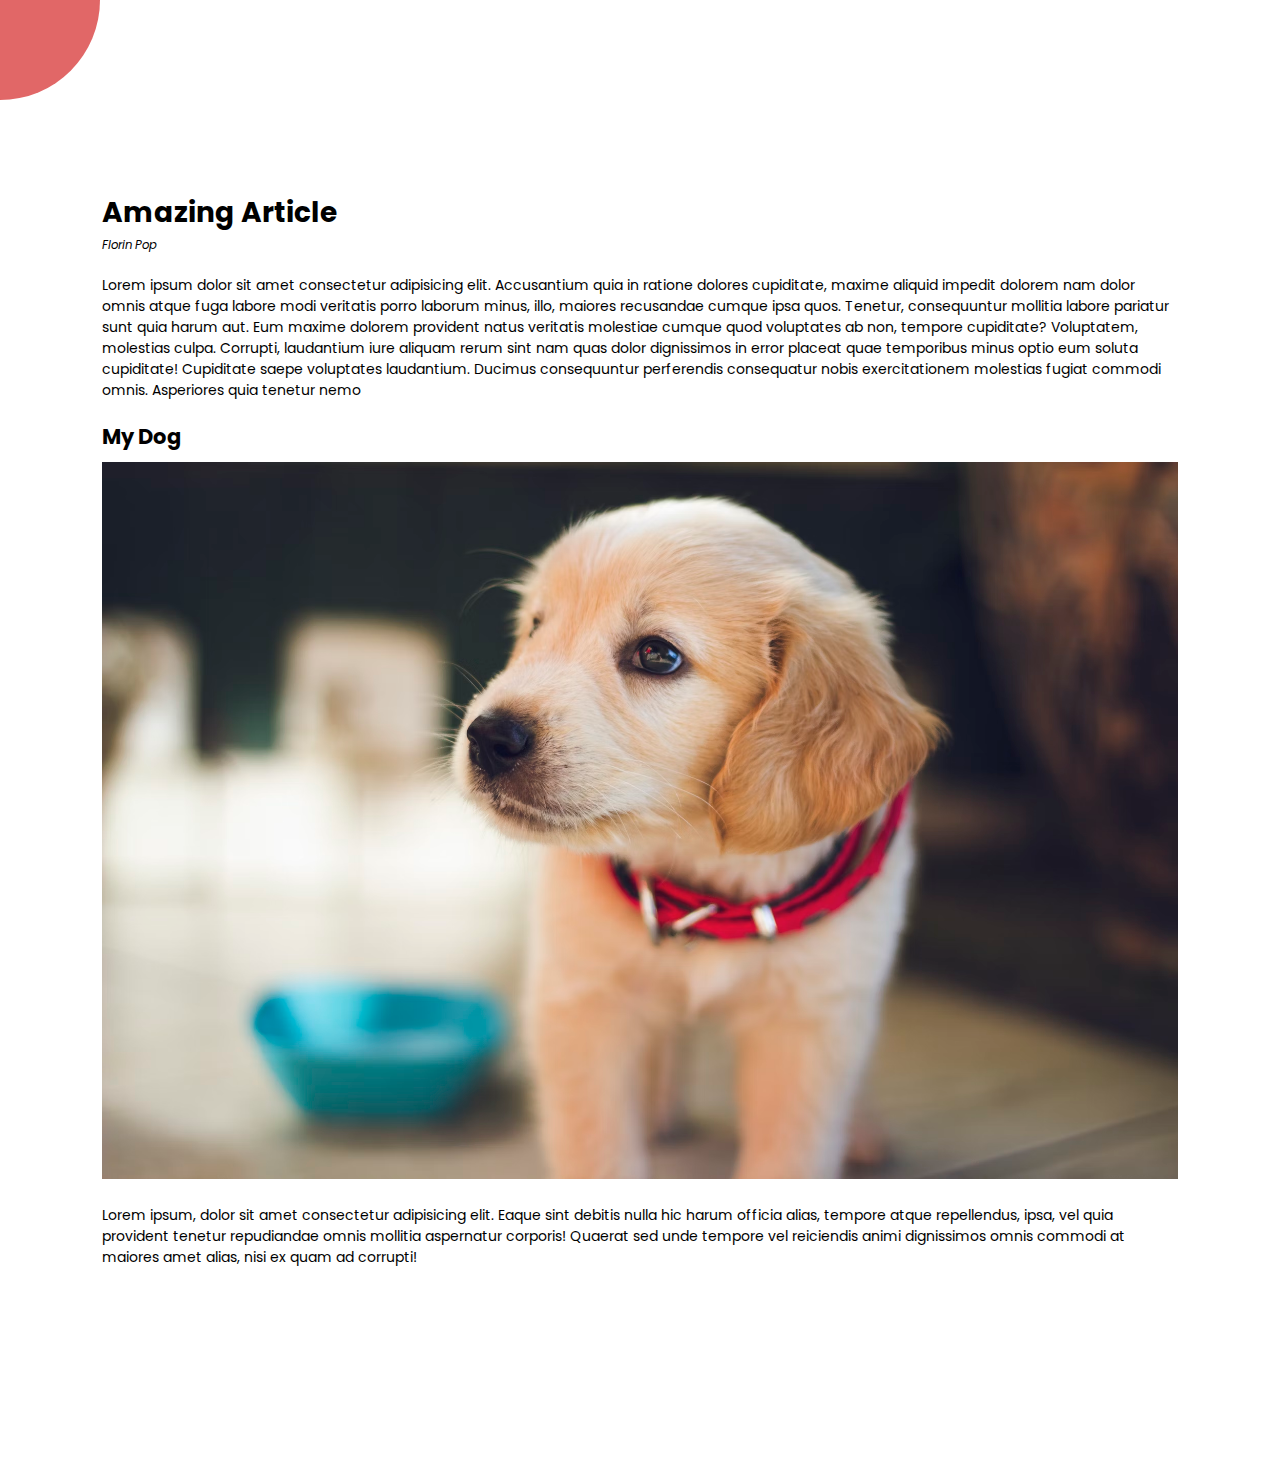
<file: Day3-Rotating Navigation Animation/index.html>
<!DOCTYPE html>
<html lang="en">
<head>
    <meta charset="UTF-8">
    <meta name="viewport" content="width=device-width, initial-scale=1.0">
    <title>Rotating Navigation Animation</title>
    <link rel="stylesheet" href="./public/css/styles.css">
    <link rel="stylesheet" href="https://cdnjs.cloudflare.com/ajax/libs/font-awesome/6.5.1/css/all.min.css" integrity="sha512-DTOQO9RWCH3ppGqcWaEA1BIZOC6xxalwEsw9c2QQeAIftl+Vegovlnee1c9QX4TctnWMn13TZye+giMm8e2LwA==" crossorigin="anonymous" referrerpolicy="no-referrer" />
</head>
<body>
    <div class="corner">
        <div class="circle ">
            <i class="fa-solid fa-bars" id = "bars"></i>
            <i class="fa-solid fa-times" id = "times"></i>
        </div>
    </div>
    <div class="container">        
        <div class="content">
            <h1>Amazing Article</h1>
            <small>Florin Pop</small>
            <p>Lorem ipsum dolor sit amet consectetur adipisicing elit. Accusantium quia in ratione dolores cupiditate, maxime aliquid impedit dolorem nam dolor omnis atque fuga labore modi veritatis porro laborum minus, illo, maiores recusandae cumque ipsa quos. Tenetur, consequuntur mollitia labore pariatur sunt quia harum aut. Eum maxime dolorem provident natus veritatis molestiae cumque quod voluptates ab non, tempore cupiditate? Voluptatem, molestias culpa. Corrupti, laudantium iure aliquam rerum sint nam quas dolor dignissimos in error placeat quae temporibus minus optio eum soluta cupiditate! Cupiditate saepe voluptates laudantium. Ducimus consequuntur perferendis consequatur nobis exercitationem molestias fugiat commodi omnis. Asperiores quia tenetur nemo</p>
            <h2>My Dog</h2>
            <img src="./public/assets/images/dog_img.jpg" alt="">
            <p>Lorem ipsum, dolor sit amet consectetur adipisicing elit. Eaque sint debitis nulla hic harum officia alias, tempore atque repellendus, ipsa, vel quia provident tenetur repudiandae omnis mollitia aspernatur corporis! Quaerat sed unde tempore vel reiciendis animi dignissimos omnis commodi at maiores amet alias, nisi ex quam ad corrupti!</p>
        </div>        
    </div>
    <div class="nav-menu">
        <nav>
            <ul>
                <li><i class="fa fa-home" aria-hidden="true"></i>Home</li>
                <li><i class="fa fa-user" aria-hidden="true"></i>About</li>
                <li><i class="fa fa-envelope" aria-hidden="true"></i>Contact</li>
            </ul>
        </nav>
    </div>
    <script src="./index.js"></script>
</body>
</html>
</file>
<file: Day3-Rotating Navigation Animation/public/css/styles.css>
@import url('https://fonts.googleapis.com/css2?family=Poppins:wght@400;700&display=swap');

*, *::after, *::before {
    box-sizing: border-box;
    margin: 0;
}

body {
    width: 100%;
    height: 100%;
    font-family: "poppins", sans-serif;
    background-color: #333333;
    z-index: -10;
}

.container {
    width: inherit;
    padding: 15% 8%;
    font-size: 14px;
    background-color: #fff;
    transform-origin: top left;
    position: absolute;
    transition: .7s ease-in-out;
}

.container.active {
    transform: rotate(-22.5deg);
}

.content {
    width: inherit;
}

.content small {
    font-style: italic;
}

.content p {
    margin: 20px 0;
}

.content img {
    width: inherit;
    background-size: cover;
    background-position: center;
}

.content h2 {
    margin: 10px 0;;
}

/* Corner Box */

.corner {
    position: absolute;
    width: 200px;;
    height: 200px;
    top: -100px;
    left: -100px; 
    z-index: 1;
    transition: transform .7s ease-in-out;
}

.circle {
    width: inherit;
    height: inherit;
    border-radius: 50%;
    background-color: rgb(225, 103, 103);    
}

.corner.active {
    transform: rotate(-90deg);
}

.circle i {
    font-size: 24px;
    font-weight: bold;
    color: #fff;
    position: absolute;
    top: 65%;
}

.circle i#bars {
    right: 50px;
}
.circle i#times {
    left: 45px;
}

.nav-menu {
    position: fixed;;
    bottom: 8%;
    color: #fff;
    left: -50%;
    transition: 0.7s linear 0.2s;
}

.nav-menu.active {
    left: 0;
}

.nav-menu ul li {
    margin: 30px 0;
    text-transform: uppercase;
    transition: margin .7s ease;
}
.nav-menu ul li:hover {
    cursor: pointer;
    opacity: 0.6;
    transform: scale(1.2);
}


.nav-menu ul li i{
    margin: 0 15px 0 0;
}

.nav-menu.active nav ul li:nth-child(2) {
    margin-left: 15px;
}

.nav-menu.active nav ul li:nth-child(3) {
    margin-left: 30px;
}

.nav-menu ul {
    list-style: none;
}
</file>
